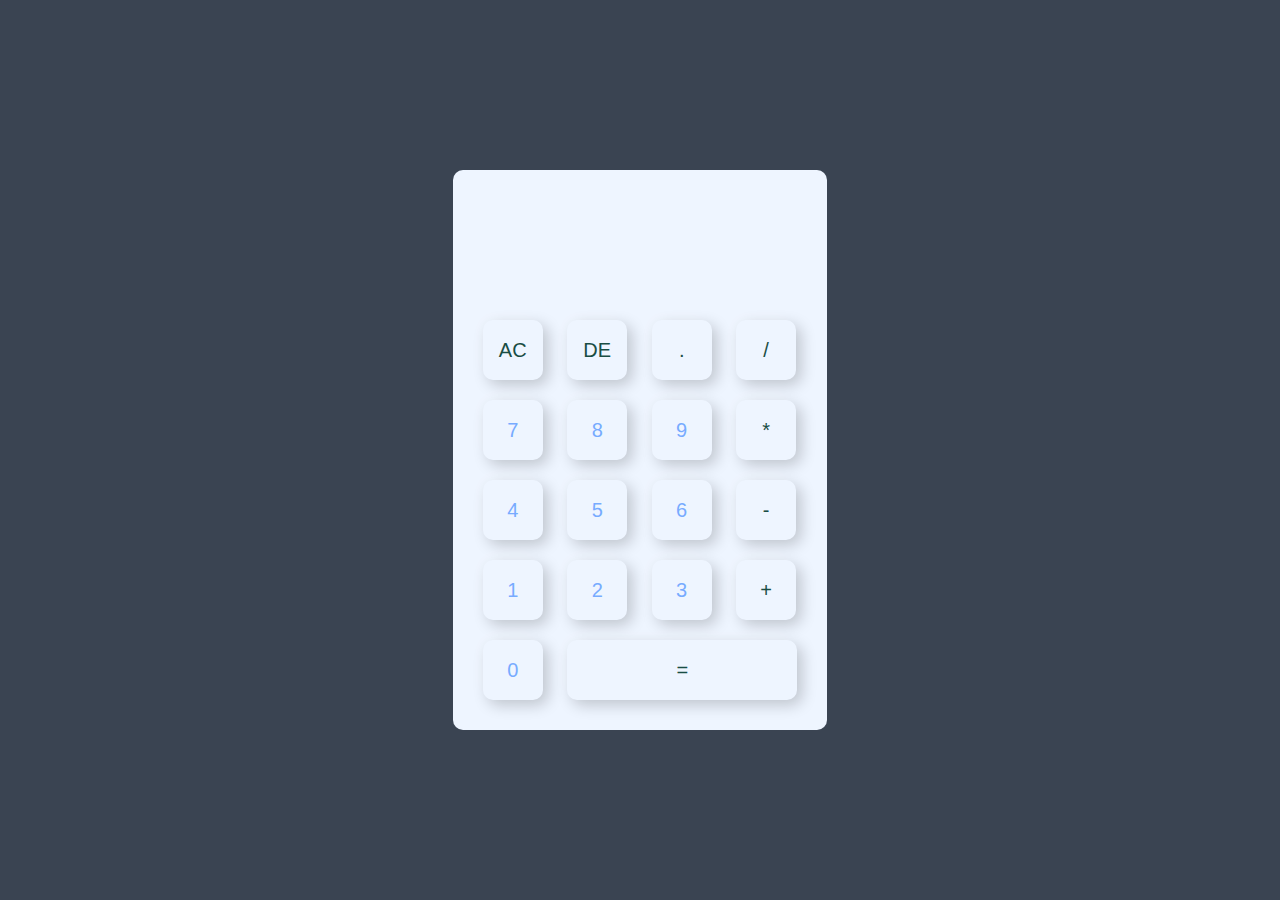
<file: Calculator/index.html>
<!DOCTYPE html>
<html>
<head>
    <meta name="viewport" content="width=device-width, initial-scale=1.0">
    <title>Calculator using javascript</title>
    <link rel="stylesheet" href="style.css">
</head>
<body>

<div class="container">
  <div class="calculator">
    <form>
      <div class="display">
        <input type="text" name="display">
      </div>
      <div>
        <input type="button" value="AC" onclick="clearDisplay()" class="operator">
        <input type="button" value="DE" onclick="deleteLast()" class="operator">
        <input type="button" value="." onclick="appendDecimal()" class="operator">
        <input type="button" value="/" onclick="appendToDisplay('/')" class="operator">
      </div>
      <div>
        <input type="button" value="7" onclick="appendToDisplay('7')">
        <input type="button" value="8" onclick="appendToDisplay('8')">
        <input type="button" value="9" onclick="appendToDisplay('9')">
        <input type="button" value="*" onclick="appendToDisplay('*')" class="operator">
      </div>
      <div>
        <input type="button" value="4" onclick="appendToDisplay('4')">
        <input type="button" value="5" onclick="appendToDisplay('5')">
        <input type="button" value="6" onclick="appendToDisplay('6')">
        <input type="button" value="-" onclick="appendToDisplay('-')" class="operator">
      </div>
      <div>
        <input type="button" value="1" onclick="appendToDisplay('1')">
        <input type="button" value="2" onclick="appendToDisplay('2')">
        <input type="button" value="3" onclick="appendToDisplay('3')">
        <input type="button" value="+" onclick="appendToDisplay('+')" class="operator">
      </div>
      <div>
        <input type="button" value="0" onclick="appendToDisplay('0')">
        <input type="button" value="=" onclick="calculateResult()" class="equal operator">
      </div>
    </form>
  </div>
</div>

<script src="script.js"></script>
</body>
</html>
</file>
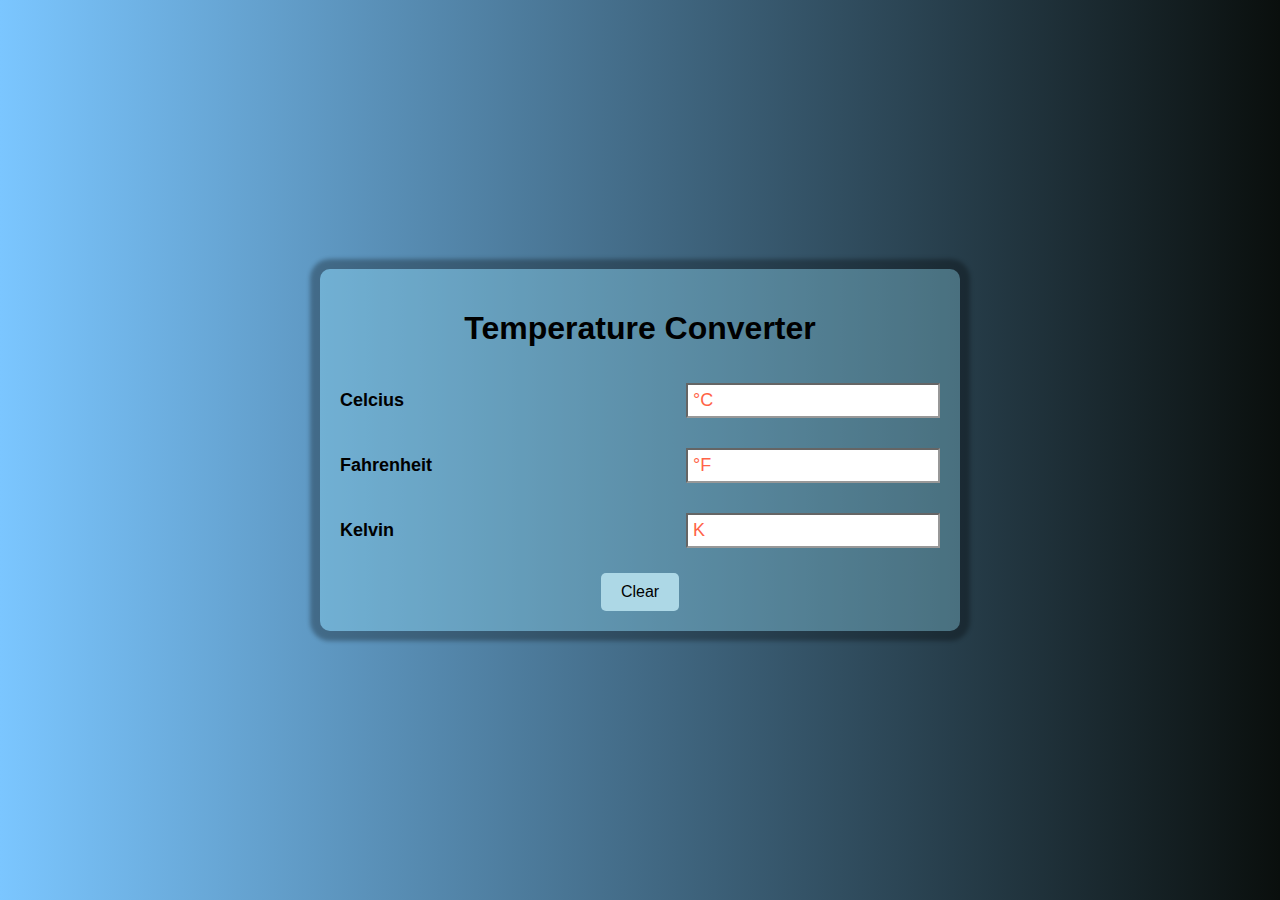
<file: TemperatureConverter/index.html>
<!DOCTYPE html>
<html lang="en">
<head>
    <meta charset="UTF-8">
    <meta name="viewport" content="width=device-width, initial-scale=1.0">
    <title>Temperature Converter</title>
    <link rel="stylesheet" href="style.css">
</head>
<body>
  <div class="container">
      <h1 class="heading">Temperature Converter</h1>
      <div class="temp-container">
          <label for="Celcius">Celcius</label>
          <input onchange="computeTemp(event)" type="number" name="Celcius" id="Celcius" class="Celcius" placeholder="°C"/>    
      </div>
      <div class="temp-container">
          <label for="Fahrenheit">Fahrenheit</label>
          <input onchange="computeTemp(event)" type="number" name="Fahrenheit" id="Fahrenheit" class="Fahrenheit" placeholder="°F"/>    
      </div>
      <div class="temp-container">
          <label for="Kelvin">Kelvin</label>
          <input onchange="computeTemp(event)" type="number" name="Kelvin" id="Kelvin" class="Kelvin" placeholder="K"/>    
      </div>
      <button onclick="clearFields()">Clear</button>
  </div>
  <script src="./script.js"></script>
</body>
</html>
</file>
<file: Calculator/style.css>
*{
    margin: 0;
    padding: 0;
    font-family: 'Poppins', sans-serif;
    box-sizing: border-box;
}


.container{
    width: 100%;
    height: 100vh;
    background: #3a4452;
    display: flex;
    align-items: center;
    justify-content: center;
}
.calculator{
    background: #eef5ff	;
    padding: 20px;
    border-radius: 10px;
}
.calculator form input{
    border: 0;
    outline: 0;
    width: 60px;
    height: 60px;
    border-radius: 10px;
    box-shadow: -8px -8px 15px rgba(255, 255, 255, 0.1),5px 5px 15px rgba(0, 0, 0, 0.2);
    background: transparent;
    font-size: 20px;
    color: #77abff	;
    cursor: pointer;
    margin: 10px;   
}
.calculator form input:hover {
    color:#eef5ff;
    background: #77abff;
}

form .display{
    display:flex;
    justify-content: flex-end;
    margin: 20px 0;
}
form .display input{
    text-align: right;
    flex: 1;
    font-size: 45px;
    box-shadow: none;
}
form input.equal{
    width: 230px;
}



form input.operator{
    color: #194d44;
}
</file>
<file: TemperatureConverter/style.css>
body {
  margin: 0;
  display: flex;
  justify-content: center;
  align-items: center;
  min-height: 100vh;
  background: linear-gradient(90deg, rgb(123, 198, 255) 0%, rgba(10, 15, 13, 1) 100%, rgba(255, 43, 0, 1) 100%);
  font-family: sans-serif; 
  color: #000000;
}

.container {
  background: rgba(157, 231, 253, 0.3);
  padding: 20px;
  border-radius: 10px;
  box-shadow: 0 0 4px 10px rgba(0, 0, 0, 0.3);
  width: 80%;
  max-width: 600px;
  min-height: 300px;
  display: flex;
  flex-direction: column;
  align-items: center;
}

.heading {
  font-size: 32px;
}

.temp-container {
  width: 100%;
  padding: 15px;
  font-weight: bold;
  font-size: 18px;
  display: flex;
  flex-direction: row;
  align-items: center;
  justify-content: space-between;
}

input {
  width: 60%;
  font-family: sans-serif; 
  padding: 5px;
  outline: none;
  background: rgb(255, 255, 255);
  border-color: rgba(0, 0, 0, 0.6);
  color: #0d5370;
  font-size: 18px;
}

input::placeholder {
  color: #ff6347;
}
button {
  background-color: lightblue;
  border: none;
  padding: 10px 20px;
  font-size: 16px;
  border-radius: 5px;
  cursor: pointer;
  margin-top: 10px;
}

button:hover {
 background-color: #ffffff; 
  color:rgb(71, 209, 255);
}



@media (min-width: 600px) {
  .container {
    width: 90%;
  }

  input {
    width: 50%;
  }
}

@media (min-width: 900px) {
  .container {
    width: 80%;
  }

  input {
    width: 40%;
  }
}
</file>
